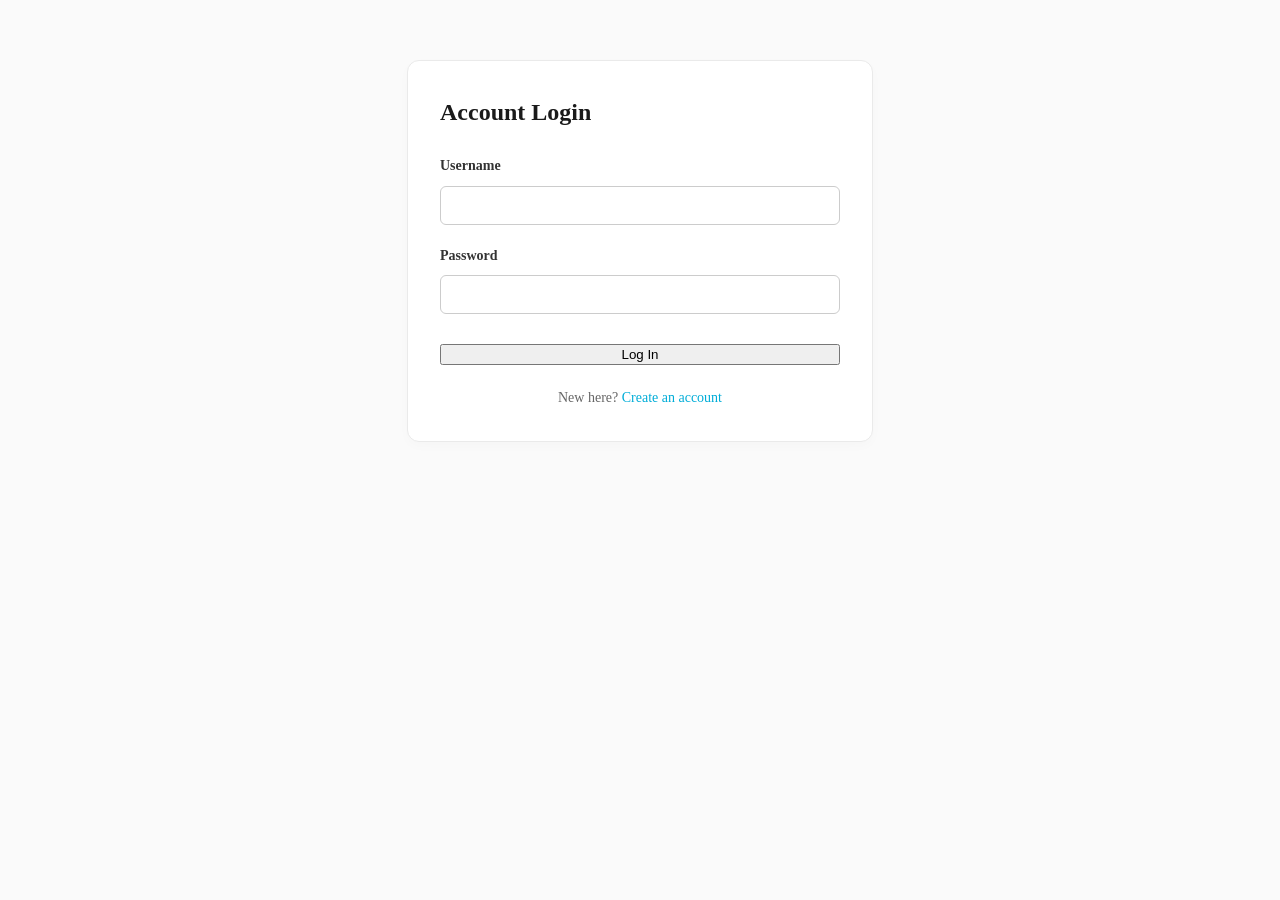
<file: src/frontend/templates/login.html>
<!DOCTYPE html>
<html lang="en">
<head>
    <meta charset="UTF-8">
    <meta name="viewport" content="width=device-width, initial-scale=1.0">
    <link rel="stylesheet" href="/src/frontend/static/css/style.css">
    <title>{{ .title }}</title>
</head>
<body>

    <main class="auth-container">
        <h2 style="font-family: Georgia, serif; margin-top: 0; margin-bottom: 24px;">Account Login</h2>
        
        <div id="alert" class="alert-box"></div>

        <form id="login-form">
            <div class="form-group">
                <label for="username">Username</label>
                <input type="text" id="username" name="username" required autocomplete="username">
            </div>
            
            <div class="form-group">
                <label for="password">Password</label>
                <input type="password" id="password" name="password" required autocomplete="current-password">
            </div>

            <button type="submit" class="action-btn" style="width: 100%; margin-top: 10px; margin-bottom: 0;">Log In</button>
        </form>

        <div class="form-footer">
            New here? <a href="/register">Create an account</a>
        </div>
    </main>

    <script>
        // Display a clean welcome toast indicator if navigated via registration setup parameters
        const urlParams = new URLSearchParams(window.location.search);
        if (urlParams.get('registered')) {
            const box = document.getElementById('alert');
            box.className = "alert-box alert-success";
            box.textContent = "Registration successful! Please log in.";
            box.style.display = "block";
        }

        document.getElementById('login-form').addEventListener('submit', async (e) => {
            e.preventDefault();
            const alertBox = document.getElementById('alert');
            alertBox.style.display = 'none';

            const formData = new URLSearchParams(new FormData(e.target));

            try {
                const response = await fetch('login', {
                    method: 'POST',
                    headers: { 'Content-Type': 'application/x-www-form-urlencoded' },
                    body: formData
                });

                const data = await response.json();

                if (response.ok) {
                    window.location.href = '/api/';
                } else {
                    alertBox.className = "alert-box alert-error";
                    alertBox.textContent = data.error || 'Invalid username or password.';
                    alertBox.style.display = 'block';
                }
            } catch (err) {
                alertBox.className = "alert-box alert-error";
                alertBox.textContent = 'Server connection error.';
                alertBox.style.display = 'block';
            }
        });
    </script>
</body>
</html>
</file>
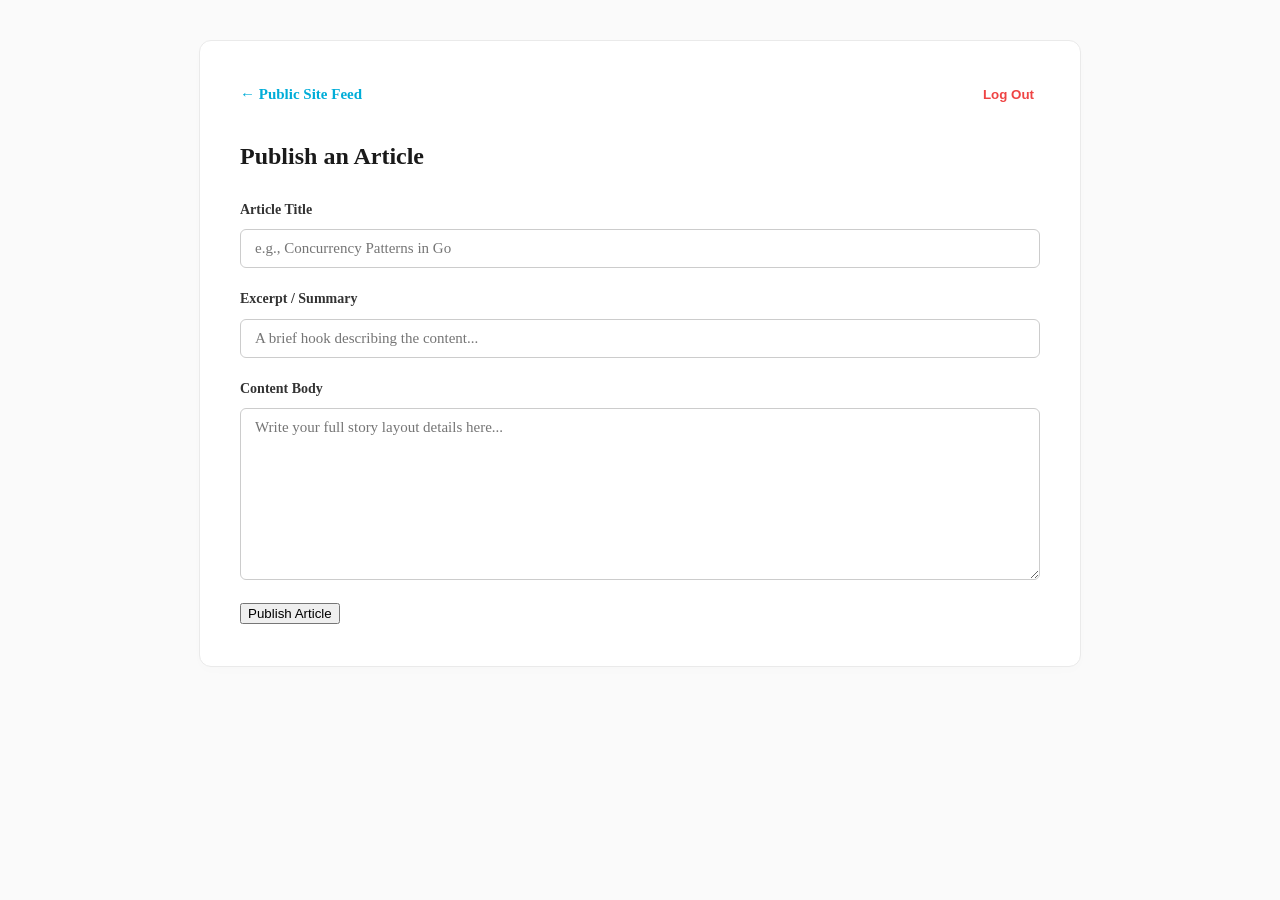
<file: src/frontend/templates/new-blog.html>
<!DOCTYPE html>
<html lang="en">
<head>
    <meta charset="UTF-8">
    <meta name="viewport" content="width=device-width, initial-scale=1.0">
    <link rel="stylesheet" href="/src/frontend/static/css/style.css">
    <title>{{ .title }}</title>
</head>
<body>

    <!-- Re-using wide-card definitions for dashboard consistency -->
    <main class="article-container" style="max-width: 800px;">
        <div class="back-nav" style="display: flex; justify-content: space-between; align-items: center;">
            <a href="/api" class="back-link">← Public Site Feed</a>
            
            <form action="/api/logout" method="POST" style="margin: 0; display: inline;">
                <button type="submit" style="background: none; border: none; color: #ef4444; font-weight:600; cursor: pointer;">Log Out</button>
            </form>
        </div>

        <h2 style="font-family: Georgia, serif; margin-top: 0; margin-bottom: 24px;">Publish an Article</h2>
        
        <div id="alert" class="alert-box"></div>

        <form id="blog-form">
            <div class="form-group">
                <label for="title">Article Title</label>
                <input type="text" id="title" name="title" placeholder="e.g., Concurrency Patterns in Go" required>
            </div>

            <div class="form-group">
                <label for="summary">Excerpt / Summary</label>
                <input type="text" id="summary" name="summary" placeholder="A brief hook describing the content..." required>
            </div>

            <div class="form-group">
                <label for="body">Content Body</label>
                <textarea id="body" name="body" placeholder="Write your full story layout details here..." required></textarea>
            </div>

            <button type="submit" class="action-btn" style="margin-bottom: 0;">Publish Article</button>
        </form>
    </main>

    <script>
        document.getElementById('blog-form').addEventListener('submit', async (e) => {
            e.preventDefault();
            const alertBox = document.getElementById('alert');
            alertBox.style.display = 'none';

            const formData = new URLSearchParams(new FormData(e.target));

            try {
                // Submit directly to your protected endpoint
                const response = await fetch('new-blog', {
                    method: 'POST',
                    headers: { 
                        'Content-Type': 'application/x-www-form-urlencoded',
                    },
                    body: formData
                });

                if (response.ok) {
                    alertBox.className = "alert-box alert-success";
                    alertBox.textContent = "Article created successfully! Redirecting...";
                    alertBox.style.display = 'block';
                    e.target.reset();
                    
                    setTimeout(() => {
                        window.location.href = 'api/';
                    }, 1500);
                } else {
                    const data = await response.json();
                    alertBox.className = "alert-box alert-error";
                    alertBox.textContent = data.error || 'Failed to save blog details.';
                    alertBox.style.display = 'block';
                }
            } catch (err) {
                alertBox.className = "alert-box alert-error";
                alertBox.textContent = 'Network communication failure.';
                alertBox.style.display = 'block';
            }
        });

        document.getElementById('logout-btn').addEventListener('click', () => {
            localStorage.removeItem('token');
            window.location.href = '/api';
        });
    </script>
</body>
</html>
</file>
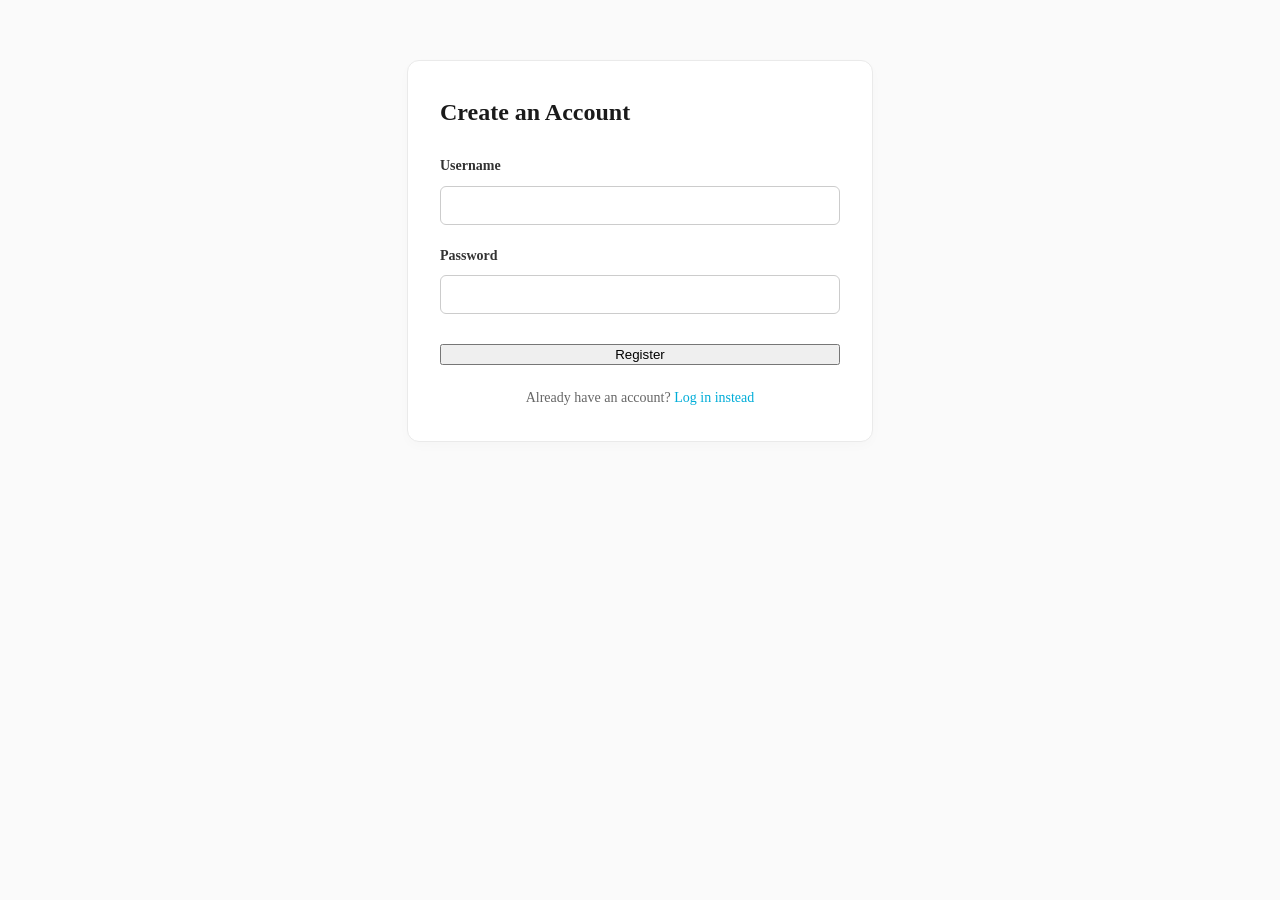
<file: src/frontend/templates/register.html>
<!DOCTYPE html>
<html lang="en">
<head>
    <meta charset="UTF-8">
    <meta name="viewport" content="width=device-width, initial-scale=1.0">
    <link rel="stylesheet" href="/src/frontend/static/css/style.css">
    <title>{{ .title }}</title>
</head>
<body>

    <main class="auth-container">
        <h2 style="font-family: Georgia, serif; margin-top: 0; margin-bottom: 24px;">Create an Account</h2>
        
        <div id="alert" class="alert-box alert-error"></div>

        <form id="register-form">
            <div class="form-group">
                <label for="username">Username</label>
                <input type="text" id="username" name="username" required autocomplete="username">
            </div>
            
            <div class="form-group">
                <label for="password">Password</label>
                <input type="password" id="password" name="password" required autocomplete="new-password">
            </div>

            <button type="submit" class="action-btn" style="width: 100%; margin-top: 10px; margin-bottom: 0;">Register</button>
        </form>

        <div class="form-footer">
            Already have an account? <a href="login">Log in instead</a>
        </div>
    </main>

    <script>
        document.getElementById('register-form').addEventListener('submit', async (e) => {
            e.preventDefault();
            const alertBox = document.getElementById('alert');
            alertBox.style.display = 'none';

            const formData = new URLSearchParams(new FormData(e.target));

            try {
                const response = await fetch('register', {
                    method: 'POST',
                    headers: { 'Content-Type': 'application/x-www-form-urlencoded' },
                    body: formData
                });

                if (response.ok) {
                    // Automatically route them to login upon successful registration
                    window.location.href = 'login?registered=true';
                } else {
                    const data = await response.json();
                    alertBox.textContent = data.error || 'Registration failed';
                    alertBox.style.display = 'block';
                }
            } catch (err) {
                alertBox.textContent = 'Server connection error.';
                alertBox.style.display = 'block';
            }
        });
    </script>
</body>
</html>
</file>
<file: src/frontend/static/css/style.css>
body {
    font-family: -apple-system, BlinkMacSystemFont, "Segoe UI", Roboto, Georgia, serif;
    background-color: #fafafa;
    color: #1a1a1a;
    margin: 0;
    padding: 0;
    line-height: 1.6;
}

/* Header & Navigation banner */
.blog-header {
    background: #ffffff;
    border-bottom: 1px solid #eaeaea;
    padding: 30px 20px;
    text-align: center;
}

.blog-header h1 {
    font-family: Georgia, serif;
    font-size: 36px;
    margin: 0;
    color: #111111;
}

.blog-header p {
    color: #666666;
    margin: 5px 0 0 0;
    font-size: 16px;
}

/* Main Content Container */
.blog-container {
    max-width: 1100px;
    margin: 40px auto;
    padding: 0 20px;
}

.section-title {
    font-size: 14px;
    text-transform: uppercase;
    letter-spacing: 0.1em;
    color: #888888;
    border-bottom: 2px solid #eaeaea;
    padding-bottom: 10px;
    margin-bottom: 30px;
}

/* Responsive Blog Cards Grid Grid Layout */
.posts-grid {
    display: grid;
    grid-template-columns: repeat(auto-fill, minmax(320px, 1fr));
    gap: 40px;
}

/* Individual Post Card Components */
.post-card {
    background: #ffffff;
    border-radius: 8px;
    overflow: hidden;
    box-shadow: 0 4px 6px rgba(0,0,0,0.02);
    border: 1px solid #eaeaea;
    display: flex;
    flex-direction: column;
    transition: transform 0.2s ease, box-shadow 0.2s ease;
}

.post-card:hover {
    transform: translateY(-4px);
    box-shadow: 0 12px 20px rgba(0,0,0,0.05);
}

.post-card-content {
    padding: 24px;
    display: flex;
    flex-direction: column;
    flex-grow: 1;
}

/* Post Metadata elements styling */
.post-meta {
    font-size: 13px;
    color: #888888;
    margin-bottom: 12px;
    display: flex;
    gap: 12px;
}

.post-author {
    font-weight: 600;
    color: #333333;
}

/* Typography styles inside cards */
.post-title {
    font-family: Georgia, serif;
    font-size: 22px;
    margin: 0 0 12px 0;
    line-height: 1.3;
}

.post-title a {
    color: #111111;
    text-decoration: none;
}

.post-title a:hover {
    color: #00add8; /* Go Accent Blue */
}

.post-summary {
    color: #555555;
    font-size: 15px;
    margin: 0 0 20px 0;
    display: -webkit-box;
    line-clamp: 3;
    -webkit-line-clamp: 3; /* Clips summary text beautifully at 3 lines max */
    -webkit-box-orient: vertical;
    overflow: hidden;
}

/* Action Read More Anchor Buttons */
.read-more-link {
    margin-top: auto;
    font-size: 14px;
    font-weight: 600;
    color: #00add8;
    text-decoration: none;
    display: inline-flex;
    align-items: center;
    gap: 4px;
}

.read-more-link:hover {
    text-decoration: underline;
}

.empty-posts {
    grid-column: 1 / -1;
    text-align: center;
    padding: 60px;
    color: #888888;
    background: #ffffff;
    border-radius: 8px;
    border: 1px dashed #ccc;
}

.back-nav {
    margin-bottom: 30px;
}

.back-link {
    color: #00add8;
    text-decoration: none;
    font-size: 15px;
    font-weight: 600;
    display: inline-flex;
    align-items: center;
    gap: 6px;
}

.back-link:hover {
    text-decoration: underline;
}

.article-container {
    max-width: 740px; /* Narrower layout optimized for comfortable eye-tracking */
    margin: 40px auto;
    padding: 0 20px;
    background: #ffffff;
    border: 1px solid #eaeaea;
    border-radius: 12px;
    padding: 40px;
    box-shadow: 0 4px 12px rgba(0,0,0,0.01);
}

.article-header {
    border-bottom: 1px solid #eaeaea;
    padding-bottom: 24px;
    margin-bottom: 32px;
}

.article-title {
    font-family: Georgia, serif;
    font-size: 40px;
    line-height: 1.2;
    margin: 0 0 16px 0;
    color: #111111;
}

.article-meta {
    font-size: 14px;
    color: #666666;
    display: flex;
    gap: 16px;
}

.article-body {
    font-family: Georgia, serif; /* Editorial layout reading style */
    font-size: 18px;
    line-height: 1.8;
    color: #292929;
}

.article-body p {
    margin-top: 0;
    margin-bottom: 24px;
}

/* Metadata JSON raw inspector visual fallback */
.meta-inspector {
    margin-top: 50px;
    background: #f4f4f5;
    border: 1px solid #e4e4e7;
    border-radius: 8px;
    padding: 16px;
}

.meta-inspector summary {
    font-size: 13px;
    font-weight: 600;
    color: #71717a;
    cursor: pointer;
}

.meta-inspector code {
    display: block;
    white-space: pre-wrap;
    font-size: 12px;
    font-family: monospace;
    color: #18181b;
    margin-top: 10px;
}

.auth-container {
    max-width: 400px;
    margin: 60px auto;
    background: #ffffff;
    border: 1px solid #eaeaea;
    border-radius: 12px;
    padding: 32px;
    box-shadow: 0 4px 12px rgba(0,0,0,0.02);
}

.form-group {
    margin-bottom: 20px;
    display: flex;
    flex-direction: column;
    gap: 8px;
}

.form-group label {
    font-size: 14px;
    font-weight: 600;
    color: #333333;
}

.form-group input, 
.form-group textarea {
    font-family: inherit;
    padding: 10px 14px;
    font-size: 15px;
    border: 1px solid #cccccc;
    border-radius: 6px;
    background: #ffffff;
    color: #1a1a1a;
    transition: border-color 0.2s;
}

.form-group input:focus, 
.form-group textarea:focus {
    outline: none;
    border-color: #00add8;
}

.form-group textarea {
    resize: vertical;
    min-height: 150px;
}

/* Flash messaging box layout rules */
.alert-box {
    padding: 12px;
    border-radius: 6px;
    font-size: 14px;
    margin-bottom: 20px;
    display: none;
}
.alert-error {
    background: #fef2f2;
    color: #991b1b;
    border: 1px solid #fee2e2;
}
.alert-success {
    background: #f0fdf4;
    color: #166534;
    border: 1px solid #dcfce7;
}

.form-footer {
    margin-top: 20px;
    text-align: center;
    font-size: 14px;
    color: #666666;
}
.form-footer a {
    color: #00add8;
    text-decoration: none;
}
.form-footer a:hover {
    text-decoration: underline;
}
.nav-bar {
    max-width: 1100px;
    margin: 0 auto;
    padding: 15px 20px;
    display: flex;
    justify-content: space-between;
    align-items: center;
}

.logo-link {
    font-family: Georgia, serif;
    font-size: 20px;
    font-weight: 700;
    color: #111111;
    text-decoration: none;
}

.nav-buttons {
    display: flex;
    gap: 12px;
}

/* Secondary Button Style Variant for complementary navigation */
.btn-secondary {
    background-color: transparent;
    color: #111111;
    border: 1px solid #cccccc;
    padding: 10px 18px;
    font-size: 14px;
    font-weight: 600;
    border-radius: 8px;
    text-decoration: none;
    cursor: pointer;
    transition: all 0.2s ease;
    display: inline-flex;
    align-items: center;
}

.btn-secondary:hover {
    background-color: #f0f0f0;
    border-color: #adadad;
}

/* Adjust primary action-btn framework properties to align inside anchor tags smoothly */
.btn-primary {
    background-color: #00add8;
    color: #ffffff;
    border: none;
    padding: 10px 18px;
    font-size: 14px;
    font-weight: 600;
    border-radius: 8px;
    text-decoration: none;
    cursor: pointer;
    transition: background 0.2s;
    display: inline-flex;
    align-items: center;
}

.btn-primary:hover {
    background-color: #008ca6;
}
</file>
